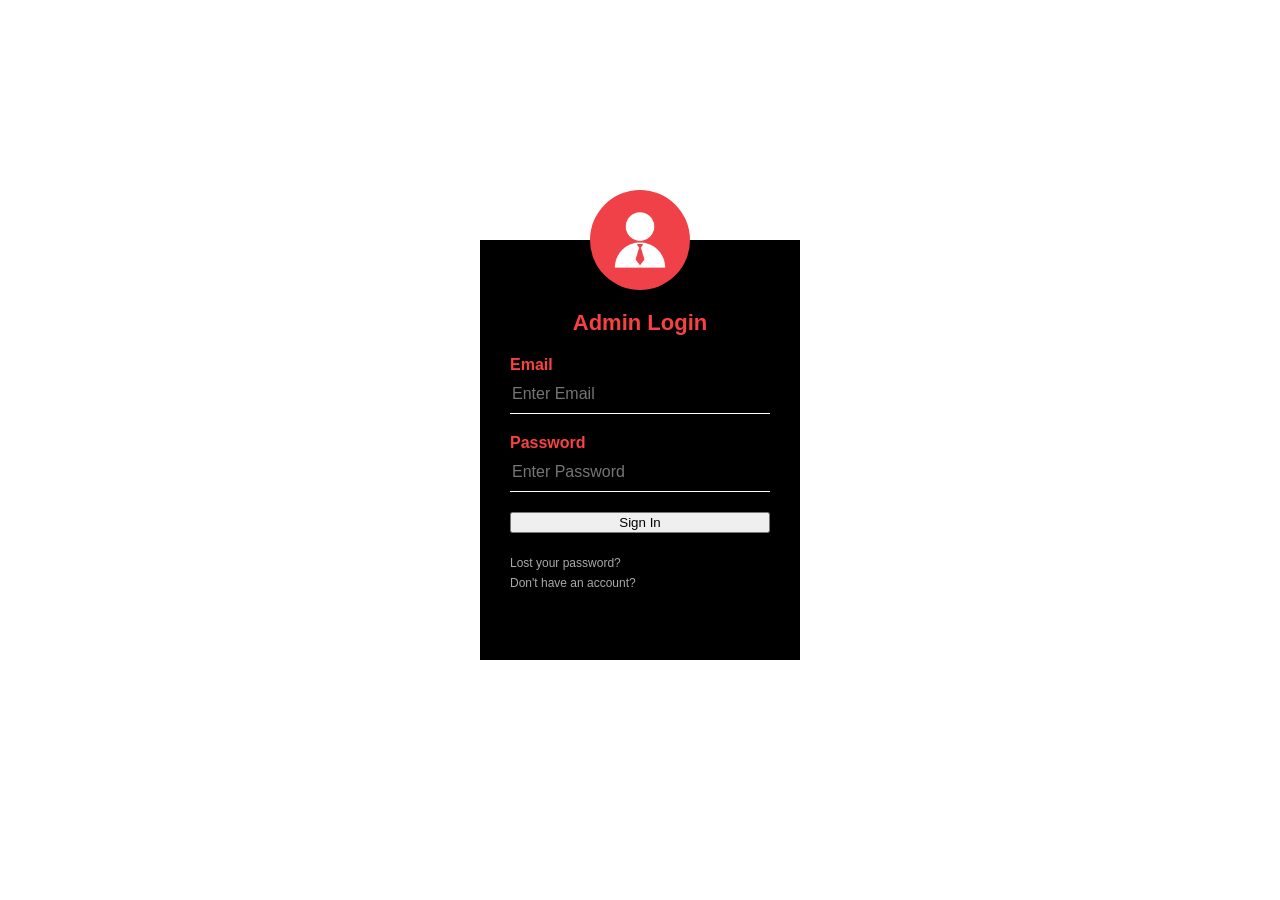
<file: html/admin.html>
<html>
<head>
    <title> Admin Sign In/Sign Up </title>
    <link rel="stylesheet" type="text/css" href="../css/style2.css" />
</head>

<body>
    <div class="loginbox">
        <img src="../CompAsset/Logo/admin.png" class="user">
        <h1>Admin Login</h1>
        <form>
            <p>Email</p>
            <input type="text" name="" placeholder="Enter Email">
            <p>Password</p>
            <input type="text" name="" placeholder="Enter Password">
            <input type="submit" name="" value="Sign In">
            <a href="#">Lost your password?</a><br>
            <a href="#">Don't have an account?</a>
        </form>
    </div>

</body>
</html>
</file>
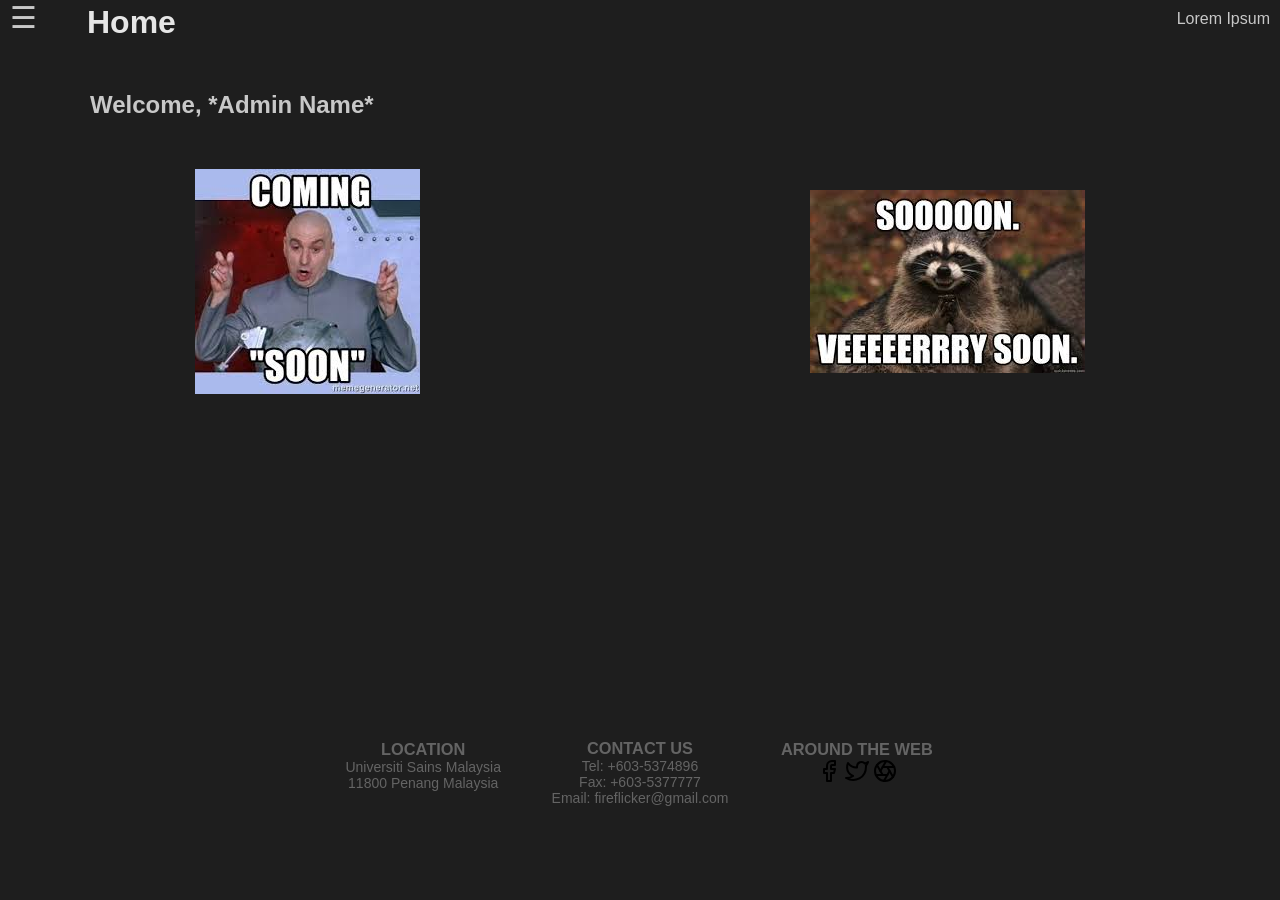
<file: html/adminHome.html>
<!DOCTYPE html>
<html>

<head>
    <meta charset="utf-8" />
    <title>Fire Flicker Admin</title>
    <meta name="viewport" content="width=device-width, initial-scale=1">
    <link rel="stylesheet" href="../css/adminHome.css">
    <script src="../js/adminHome.js"></script>
</head>

<body>

    <div class="wrapper">
        <div id = "navBar" class="navBar">
            <a href ="javascript:void(0)" id= "navC" class = "navC" 
            onclick = "closeMenu()">&times</a>
            <a href ="">Home</a>
            <a href ="">Manage Products</a>
            <a href ="">Manage Articles</a>
            <a href ="">Settings</a>
        </div>

        <span id="navO" class = "navO" onclick="openMenu()">&#9776</span>

         <div class="content">
            <h1 id="pageTittle" class="pageTittle">Home</h1>

            <a href= "adminLogin.html" id ="adminInfo" class="adminInfo">Lorem Ipsum</a>

            <h2>Welcome, *Admin Name*</h2>
            
            <div class = "images">
                <img src="../CompAsset/Misc/download.jpg" alt="">
                <img src="../CompAsset//Misc//images.jpg" alt="">
            </div>

         </div>
    </div>

</body>

<footer id="footer">
    <div class="container">

        <div class="grid-container">
            <div class="grid-item">
                <h3>LOCATION</h3>
                <p>Universiti Sains Malaysia
                    <br> 11800 Penang Malaysia</p>
            </div>
            <div class="grid-item">
                <h3>CONTACT US</h3>
                <p>Tel: +603-5374896</p>
                <p>Fax: +603-5377777</p>
                <p>Email: fireflicker@gmail.com</p>
            </div>
            <div class="grid-item">
                <h3>AROUND THE WEB</h3>
                <p>
                    <img src="../CompAsset/Logo/facebook.svg" alt="facebook logo">
                    <img src="../CompAsset/Logo/twitter.svg" alt="twitter logo">
                    <img src="../CompAsset/Logo/aperture.svg" alt="aperture logo">
                </p>
            </div>
        </div>
    </div>
</footer>
</file>
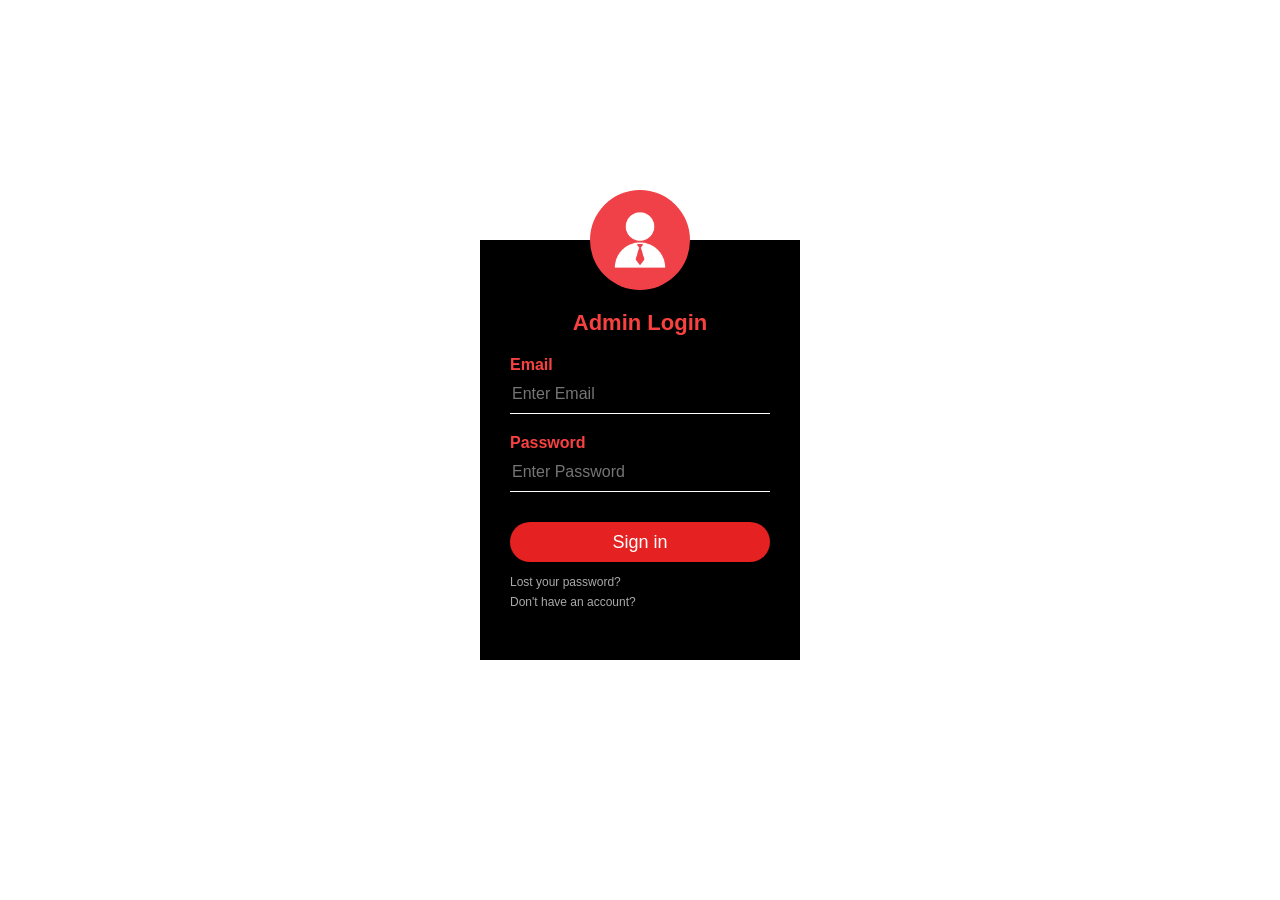
<file: html/adminLogin.html>
<html>
<head>
    <title>Admin Sign In </title>
    <link rel="stylesheet" type="text/css" href="../css/style2.css" />
</head>

<body>
    <div class="loginbox">
        <img src="../CompAsset/Logo/admin.png" class="user">
        <h1>Admin Login</h1>
        <form>
            <p>Email</p>
            <input type="text" name="" placeholder="Enter Email">
            <p>Password</p>
            <input type="text" name="" placeholder="Enter Password">
            <a href= "adminHome.html"><button type = "button" class = "button">Sign in</button></a><br>
            <a href="#">Lost your password?</a><br>
            <a href="adminsignup.html">Don't have an account?</a>
        </form>
    </div>

</body>
</html>
</file>
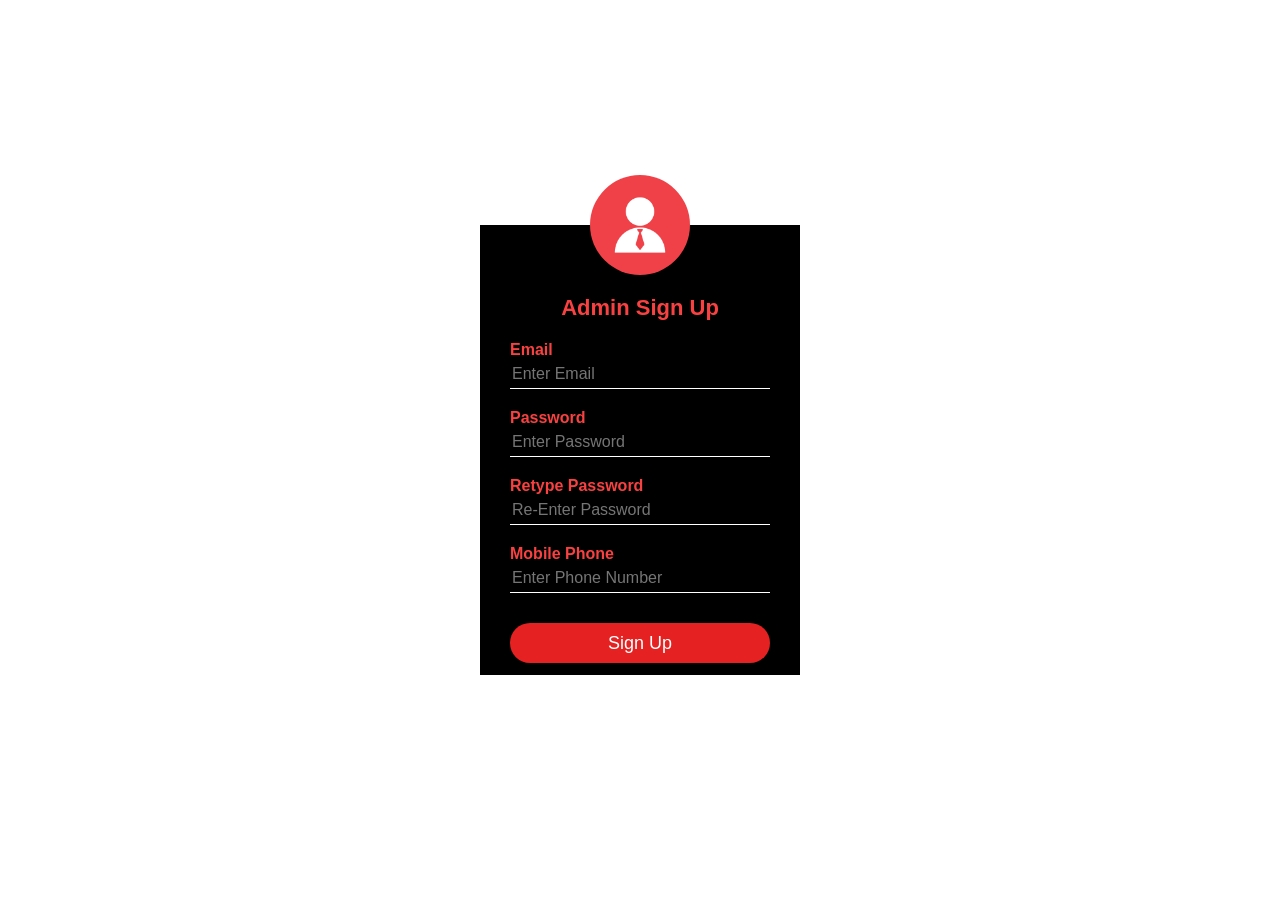
<file: html/adminsignup.html>
<html>
<head>
    <title>Admin Sign Up </title>
    <link rel="stylesheet" type="text/css" href="../css/style3.css" />
</head>

<body>
    <div class="loginbox">
        <img src="../CompAsset/Logo/admin.png" class="user">
        <h1>Admin Sign Up </h1>
        <form>
            <p>Email</p>
            <input type="text" name="" placeholder="Enter Email">
            <p>Password</p>
            <input type="text" name="" placeholder="Enter Password">
            <p>Retype Password</p>
            <input type="text" name="" placeholder="Re-Enter Password">
            <p>Mobile Phone</p>
            <input type="tel" name="" placeholder="Enter Phone Number">
            <a href= "adminLogin.html"><button type = "button" class = "button">Sign Up</button></a><br>
        </form>
    </div>

</body>
</html>
</file>
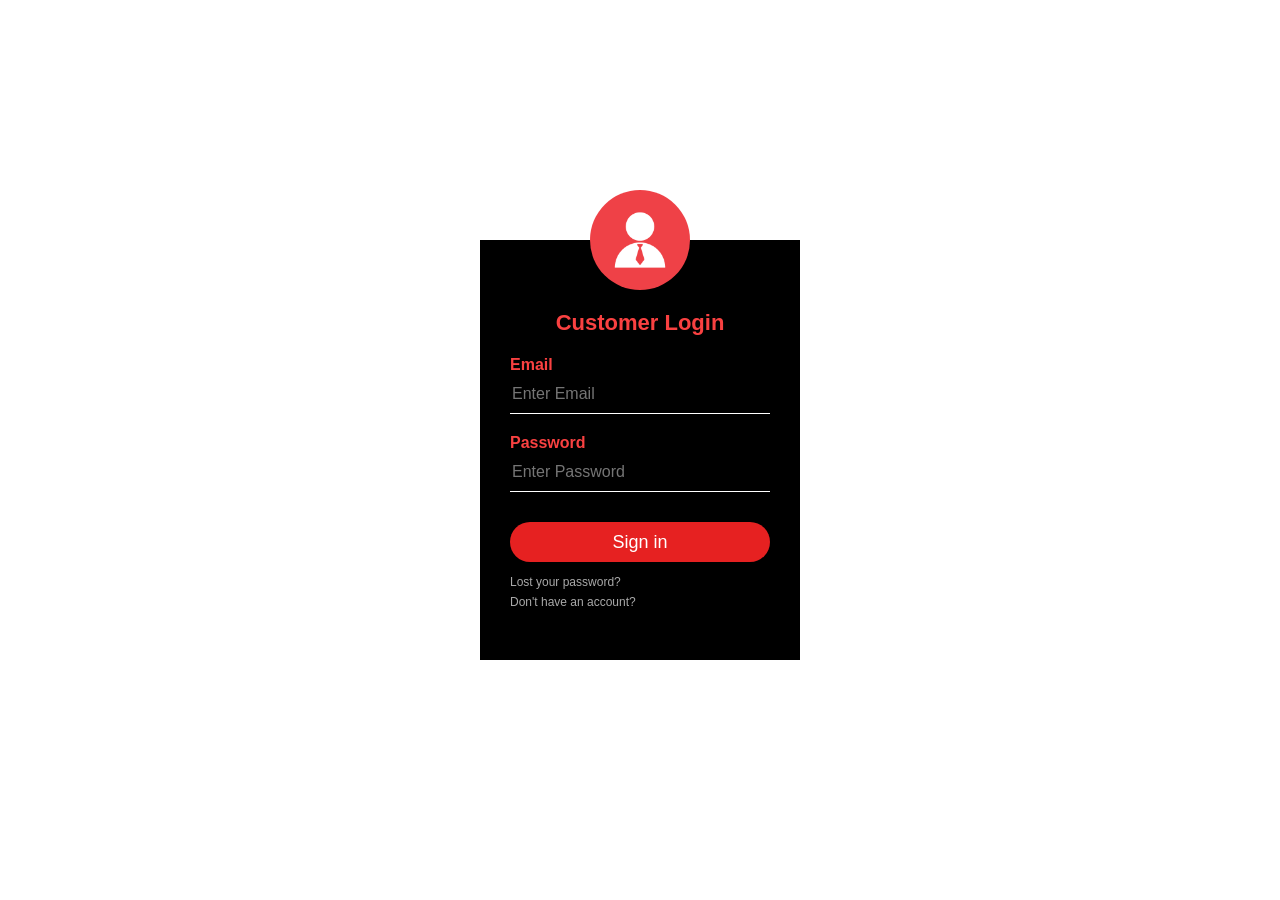
<file: html/customerLogin.html>
<html>
<head>
    <title>Customer Log In</title>
    <link rel="stylesheet" type="text/css" href="../css/style2.css" />
</head>

<body>
    <div class="loginbox">
        <img src="../CompAsset/Logo/admin.png" class="user">
        <h1>Customer Login</h1>
        <form>
            <p>Email</p>
            <input type="text" name="" placeholder="Enter Email">
            <p>Password</p>
            <input type="text" name="" placeholder="Enter Password">
            <a href= "home.html"><button type = "button" class = "button">Sign in</button></a><br>
            <a href="#">Lost your password?</a><br>
            <a href="customersignup.html">Don't have an account?</a>
        </form>
    </div>

</body>
</html>
</file>
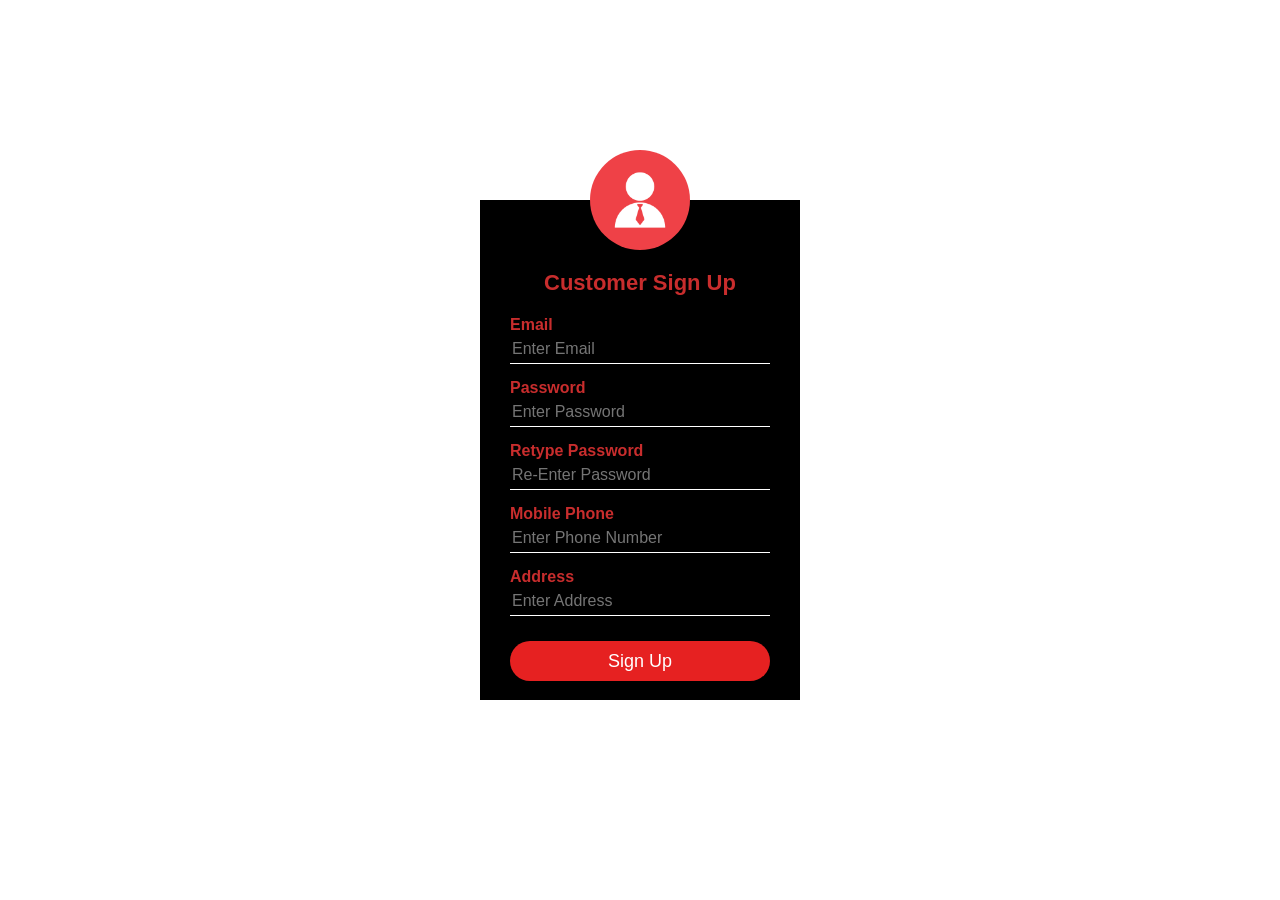
<file: html/customersignup.html>
<html>
<head>
    <title>Customer Sign Up </title>
    <link rel="stylesheet" type="text/css" href="../css/style1.css" />
</head>

<body>
    <div class="loginbox">
        <img src="../CompAsset/Logo/admin.png" class="user">
        <h1>Customer Sign Up </h1>
        <form>
            <p>Email</p>
            <input type="text" name="" placeholder="Enter Email">
            <p>Password</p>
            <input type="text" name="" placeholder="Enter Password">
            <p>Retype Password</p>
            <input type="text" name="" placeholder="Re-Enter Password">
            <p>Mobile Phone</p>
            <input type="tel" name="" placeholder="Enter Phone Number">
            <p>Address</p>
            <input type="text" name="" placeholder="Enter Address">
            <a href= "customerLogin.html"><button type = "button" class = "button">Sign Up</button></a>
        </form>
    </div>

</body>
</html>
</file>
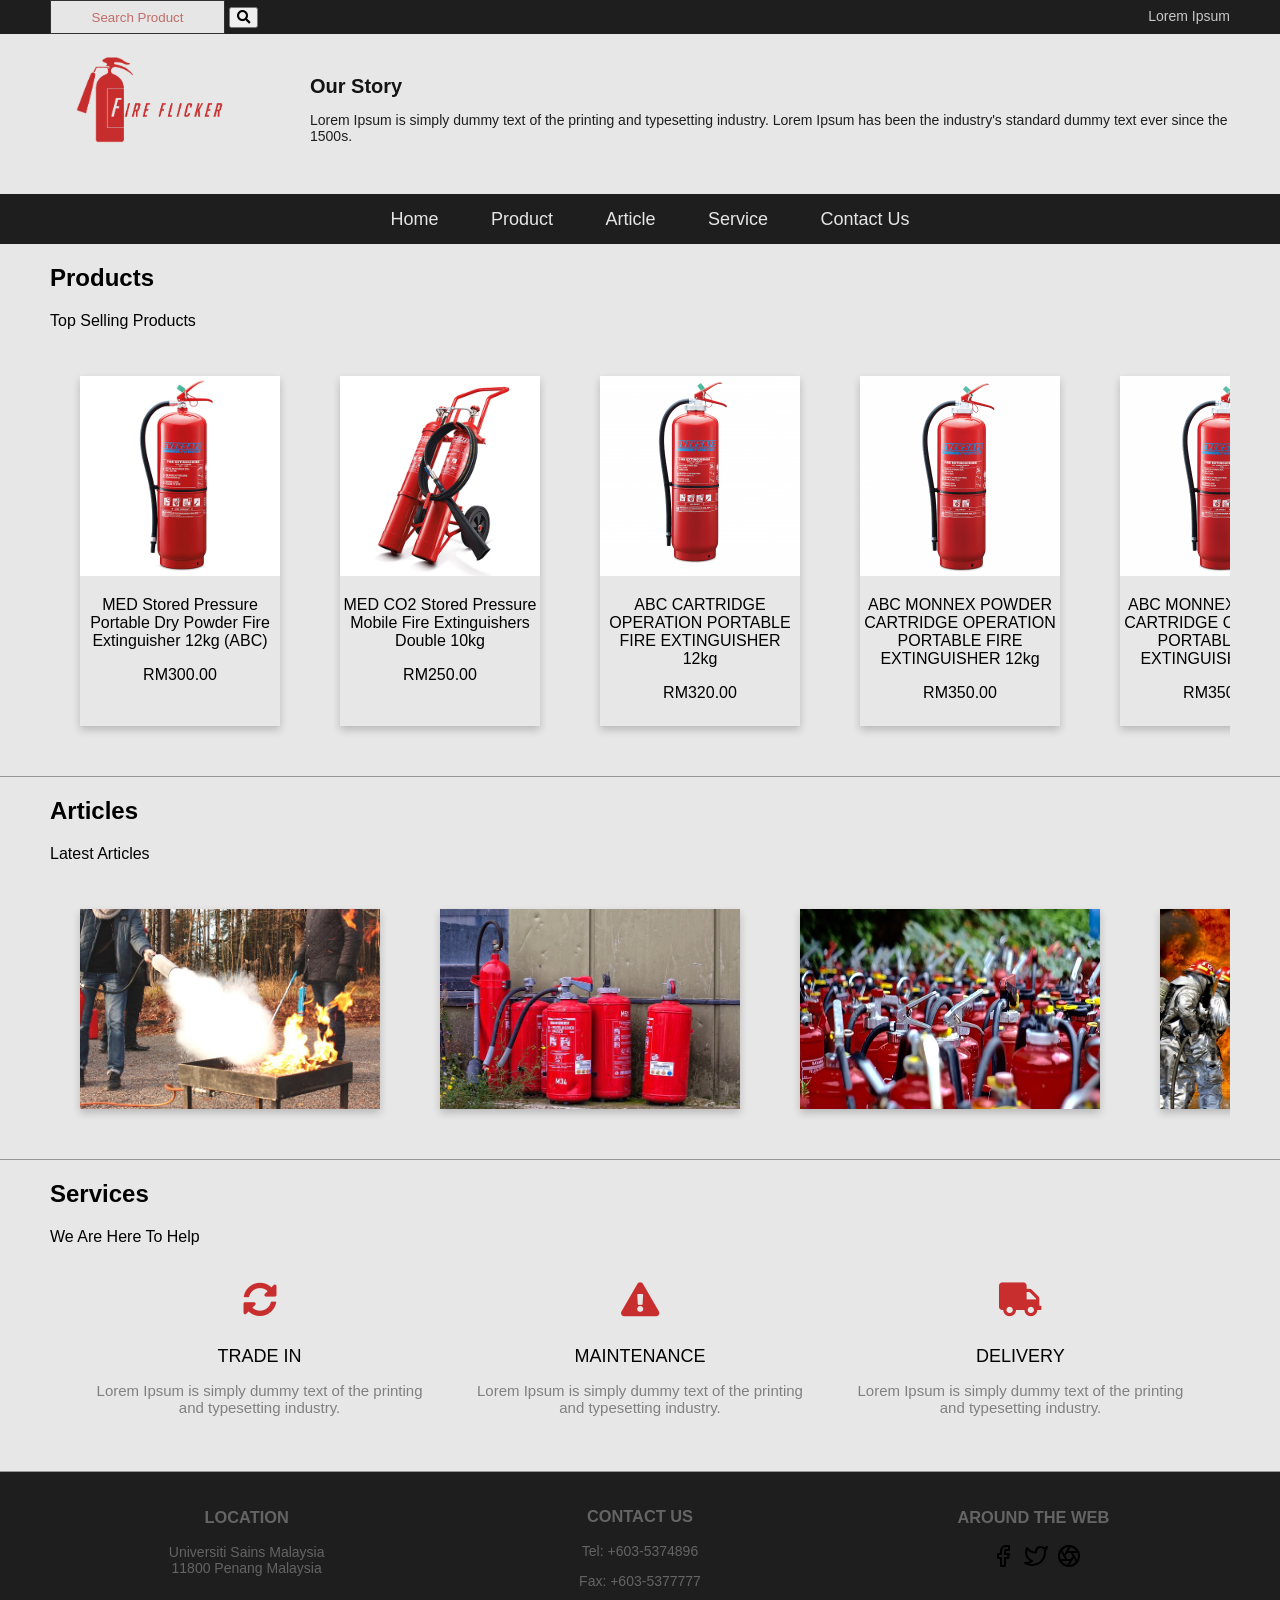
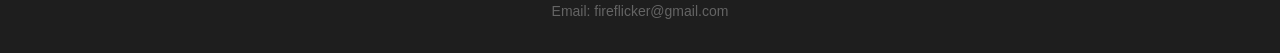
<file: html/home.html>
<!DOCTYPE html>
<html>

<head>
    <meta charset="utf-8" />
    <title>Fire Flicker</title>
    <meta name="viewport" content="width=device-width, initial-scale=1">
    <link rel="stylesheet" href="../css/home.css">
    <link rel="stylesheet" href="https://use.fontawesome.com/releases/v5.4.1/css/all.css" integrity="sha384-5sAR7xN1Nv6T6+dT2mhtzEpVJvfS3NScPQTrOxhwjIuvcA67KV2R5Jz6kr4abQsz"
        crossorigin="anonymous">
</head>

<body>

    <!-- Header -->
    <div class="header" id="about">
        <input type="text" placeholder="Search Product">
        <button class="btn">
            <i class="fas fa-search"></i>
        </button>
        <div class="headerR">
            <a href= "customerLogin.html">Lorem Ipsum</a>
            <!-- User Data Script-->
        </div>
    </div>

    <div class="logo">
        <div class="logoBar">
            <img class="img" src="../CompAsset/Logo/Lgoo2.png" alt="">
        </div>

        <div class="logoSub">
            <h1>Our Story</h1>
            <p>Lorem Ipsum is simply dummy text of the printing and typesetting industry. Lorem Ipsum has been the industry's
                standard dummy text ever since the 1500s.</p>
        </div>
    </div>

    <!-- Top Nav -->
    <div class="topnav">
        <div class="topnavSub">
            <a href="home.html">Home</a>
            <a href="#product">Product</a>
            <a href="#articles">Article</a>
            <a href="#services">Service</a>
            <a href="#footer">Contact Us</a>
        </div>
    </div>

    <!-- Content -->
    <section id="product">
        <div class="container">
            <h2>Products</h2>
            <p>Top Selling Products</p>
            <div class="productImageHeader">
                <div class="productCard">
                    <img src="../CompAsset/Product/MED Stored Pressure Portable Dry Powder Fire Extinguisher 12kg (ABC).jpg" alt="">
                    <p>MED Stored Pressure Portable Dry Powder Fire Extinguisher 12kg (ABC)</p>
                    <p>RM300.00</p>
                </div>
                <div class="productCard">
                    <img src="../CompAsset/Product/MED CO2 Stored Pressure Mobile Fire Extinguishers Double 10kg.jpg" alt="">
                    <p>MED CO2 Stored Pressure Mobile Fire Extinguishers Double 10kg</p>
                    <p>RM250.00</p>
                </div>
                <div class="productCard">
                    <img src="../CompAsset/Product/ABC CARTRIDGE OPERATION PORTABLE FIRE EXTINGUISHER 12kg.PNG" alt="">
                    <p>ABC CARTRIDGE OPERATION PORTABLE FIRE EXTINGUISHER 12kg</p>
                    <p>RM320.00</p>
                </div>
                <div class="productCard">
                    <img src="../CompAsset/Product/ABC_MONNEX POWDER CARTRIDGE OPERATION PORTABLE FIRE EXTINGUISHER 12kg.PNG" alt="">
                    <p>ABC MONNEX POWDER CARTRIDGE OPERATION PORTABLE FIRE EXTINGUISHER 12kg</p>
                    <p>RM350.00</p>
                </div>
                <div class="productCard">
                    <img src="../CompAsset/Product/ABC_MONNEX POWDER CARTRIDGE OPERATION PORTABLE FIRE EXTINGUISHER 12kg.PNG" alt="">
                    <p>ABC MONNEX POWDER CARTRIDGE OPERATION PORTABLE FIRE EXTINGUISHER 12kg</p>
                    <p>RM350.00</p>
                </div>
                <div class="more">
                    <a href="#">
                        <img src="../CompAsset/Logo/more-horizontal.svg" alt="more logo">
                    </a>
                </div>
            </div>

        </div>
    </section>
    <section id="articles">
        <div class="container">
            <h2>Articles</h2>
            <p>Latest Articles</p>
            <div class="productImageHeader">
                <div class="newsCard">
                    <a href="news.html">
                        <img src="../CompAsset/News/fire-2775219_640.jpg" alt="news img">
                    </a>
                </div>
                <div class="newsCard">
                    <a href="news.html">
                        <img src="../CompAsset/News/fire-extinguisher-970162_640.jpg" alt="news img">
                    </a>
                </div>
                <div class="newsCard">
                    <a href="news.html">
                        <img src="../CompAsset/News/fire-protection-3593033_640.jpg" alt="news img">
                    </a>
                </div>
                <div class="newsCard">
                    <a href="news.html">
                        <img src="../CompAsset/News/firefighters-115800_640.jpg" alt="news img">
                    </a>
                </div>
                <div class="moreNews">
                    <a href="news.html">
                        <img src="../CompAsset/Logo/more-horizontal.svg" alt="more logo">
                    </a>
                </div>
            </div>
        </div>
    </section>
    <section id="services">
        <div class="container">
            <h2>Services</h2>
            <p>We Are Here To Help</p>
            <div class="cen">
                <div class="service">
                    <i class="fas fa-sync-alt"></i>
                    <h2>Trade In</h2>
                    <p>Lorem Ipsum is simply dummy text of the printing and typesetting industry.</p>
                </div>

                <div class="service">
                    <i class="fas fa-exclamation-triangle"></i>
                    <h2>Maintenance</h2>
                    <p>Lorem Ipsum is simply dummy text of the printing and typesetting industry.</p>
                </div>

                <div class="service">
                    <i class="fas fa-truck"></i>
                    <h2>Delivery</h2>
                    <p>Lorem Ipsum is simply dummy text of the printing and typesetting industry.</p>
                </div>
            </div>
        </div>
    </section>

</body>
<footer id="footer">
    <div class="container">

        <div class="grid-container">
            <div class="grid-item">
                <h3>LOCATION</h3>
                <p>Universiti Sains Malaysia
                    <br> 11800 Penang Malaysia</p>
            </div>
            <div class="grid-item">
                <h3>CONTACT US</h3>
                <p>Tel: +603-5374896</p>
                <p>Fax: +603-5377777</p>
                <p>Email: fireflicker@gmail.com</p>
            </div>
            <div class="grid-item">
                <h3>AROUND THE WEB</h3>
                <p>
                    <img src="../CompAsset/Logo/facebook.svg" alt="facebook logo">
                    <img src="../CompAsset/Logo/twitter.svg" alt="twitter logo">
                    <img src="../CompAsset/Logo/aperture.svg" alt="aperture logo">
                </p>
            </div>
        </div>
    </div>
</footer>

</html>
</file>
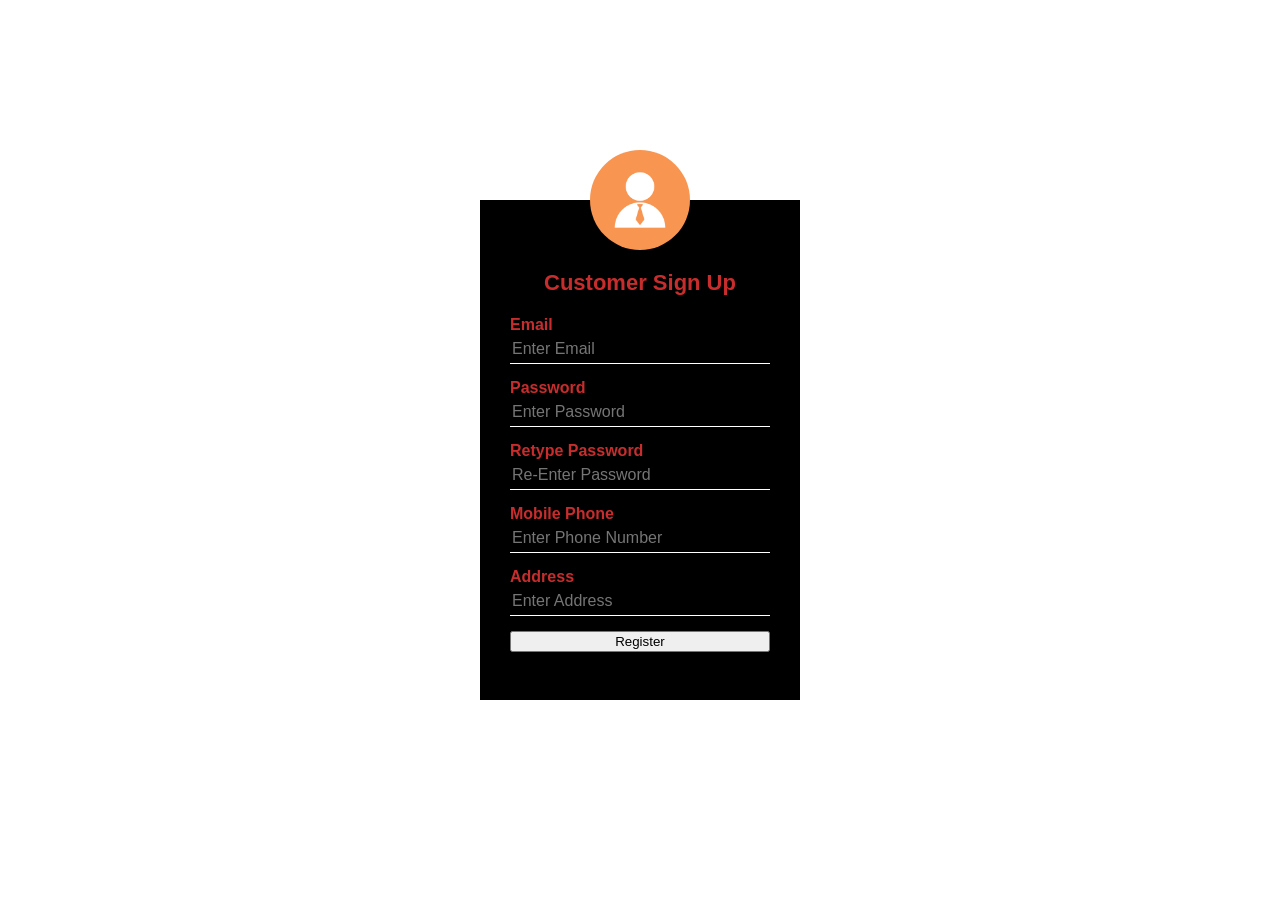
<file: html/signup.html>
<html>
<head>
    <title> Customer Sign In/Sign Up </title>
    <link rel="stylesheet" type="text/css" href="../css/style1.css" />
</head>

<body>
    <div class="loginbox">
        <img src="../CompAsset/Logo/customer.png" class="user">
        <h1>Customer Sign Up </h1>
        <form>
            <p>Email</p>
            <input type="text" name="" placeholder="Enter Email">
            <p>Password</p>
            <input type="text" name="" placeholder="Enter Password">
            <p>Retype Password</p>
            <input type="text" name="" placeholder="Re-Enter Password">
            <p>Mobile Phone</p>
            <input type="tel" name="" placeholder="Enter Phone Number">
            <p>Address</p>
            <input type="text" name="" placeholder="Enter Address">
            <input type="submit" name="" value="Register">
        </form>
    </div>

</body>
</html>
</file>
<file: css/style2.css>
body {
    margin: 0;
    padding: 0;
    background: url();
    background-size: cover;
    background-position: center;
    font-family: sans-serif;
}

.loginbox {
    width: 320px;
    height: 420px;
    background: #000;
    color: #fff;
    top: 50%;
    left: 50%;
    position: absolute;
    transform: translate(-50%,-50%);
    box-sizing: border-box;
    padding: 70px 30px;
}

.user {
    width: 100px;
    height: 100px;
    border-radius: 50%;
    position: absolute;
    top: -50px;
    left: calc(50% - 50px);
}

h1 {
    margin: 0;
    padding: 0 0 20px;
    text-align: center;
    top: 100px;
    font-size: 22px;
    color: #f94141;
}

.loginbox p {
    margin: 0;
    padding: 0;
    font-weight: bold;
    color: #f94141;
}

.loginbox input {
    width: 100%;
    margin-bottom: 20px;
}

.loginbox input[type="text"], input[type="password"] {
    border: none;
    border-bottom: 1px solid #fff;
    background: transparent;
    outline: none;
    height: 40px;
    font-size: 16px;
    color: #fff;
}
.button{
    border: none;
    outline: none;
    height: 40px;
    background: #e62121;
    font-size: 18px;
    color: #fff;
    border-radius: 20px;
    margin-left: auto;
    margin-right:auto;
    width: 100%;
    margin-bottom: 10px;
    margin-top:10px;
}

.button:hover{
    cursor: pointer;
    background: #ff0000;
    color: #000;
}

.loginbox a {
    text-decoration: none;
    font-size: 12px;
    line-height: 20px;
    color: darkgrey;
}

.loginbox a:hover {
    color:#f94141 ;
}
</file>
<file: css/adminHome.css>
*{
    margin:0;
    padding: 0;
    text-decoration: none;
    list-style: none;
}

body{
    width: 100%;
    height: 100vh;
    font-family: sans-serif;
    background: rgb(30,30,30);
}

.navO{
    color: rgb(200,200,200);
    font-size: 30px;
    float: left;
    margin-left: 10px;
    margin-right: 50px;
    display:block;
    cursor: pointer;
    transition: .3s;
}

.navO:hover{
    color:rgb(200,46,46);
}

.navBar{
    width: 0;
    overflow-x: hidden;
    height: 100vh;
    z-index: 1;
    position: fixed;
    background: rgba(90, 90, 90, 0.9);
    transition: .3s;
    display: block;
}

.navBar a{
    color: rgb(200,200,200);
    font-size: 30px;
    text-decoration: none;
    display: block;
    font-family: sans-serif;
    margin-top: 20px;
    margin-left: 30px;
    padding: 10px;
    transition: .3s;
    clear: left;
}

.navC{
    float: left;
    margin: 10px 0 0 10px;
}

.navC:hover{
    color: rgb(200,46,46);
}

.navBar a:not(:first-child):hover{
    background: rgb(200, 46, 46);

}

.pageTittle{
    display: inline-flex;
    color: rgb(230,230,230);
    padding-top: 4px;
}

.adminInfo{
    float: right;
    padding-top: 10px;
    margin-right: 10px;
    color: rgb(200,200,200);
}

.adminInfo:hover{
    color: rgb(200,46,46);
}

h2{
    margin-top: 50px;
    margin-left: 90px;
    color: rgb(200,200,200);
}

.content{
    height: 80vh;
}

.images{
    display: flex;
    width: 100%;
}

.images img{
    padding-top: 50px;
    margin:auto;
}

footer{
    display: flex;
    left: 0;
    bottom: 0;
    width: 100%;
    height: auto;
     background-color: rgb(30, 30, 30);
     color: rgb(100, 100, 100);
    /*text-align: center;*/
 }
 

.container{
    margin: auto;
}

.grid-container {
    display: grid;
   /* grid-column-gap: 20px;*/
    grid-template-columns: auto;
    background-color:  rgb(30, 30, 30);
   /* padding: 10px;*/
}

.grid-item {
    background-color: transparent;
   /* border: 1px solid rgba(0, 0, 0, 0.8);*/
    padding: 0px;
    width: 100%;
    font-size: 14px;
    text-align: center;
}

@media only screen and (min-width: 500px){
    
    .grid-container{
        grid-template-columns: 1fr 1fr 1fr;
    }

    .grid-item{
        width: auto;
        padding: 20px;
    }

    .grid-item:nth-child(even){
        padding-top:19px;
    }

}
</file>
<file: css/style3.css>
body {
    margin: 0;
    padding: 0;
    background: url();
    background-size: cover;
    background-position: center;
    font-family: sans-serif;
}

.loginbox {
    width: 320px;
    height: 450px;
    background: #000;
    color: #fff;
    top: 50%;
    left: 50%;
    position: absolute;
    transform: translate(-50%,-50%);
    box-sizing: border-box;
    padding: 70px 30px;
}

.user {
    width: 100px;
    height: 100px;
    border-radius: 50%;
    position: absolute;
    top: -50px;
    left: calc(50% - 50px);
}

h1 {
    margin: 0;
    padding: 0 0 20px;
    text-align: center;
    top: 90px;
    font-size: 22px;
    color: #f94141;
}

.loginbox p {
    margin: 0;
    padding: 0;
    font-weight: bold;
    color: #f94141;
}

.loginbox input {
    width: 100%;
    margin-bottom: 20px;
}

.loginbox input[type="text"], input[type="password"], input[type="tel"] {
        border: none;
        border-bottom: 1px solid #fff;
        background: transparent;
        outline: none;
        height: 30px;
        font-size: 16px;
        color: #fff;
}

.button{
    border: none;
    outline: none;
    height: 40px;
    background: #e62121;
    font-size: 18px;
    color: #fff;
    border-radius: 20px;
    margin-left: auto;
    margin-right:auto;
    width: 100%;
    margin-bottom: 10px;
    margin-top:10px;
}

.button:hover{
    cursor: pointer;
    background: #ff0000;
    color: #000;
}
</file>
<file: css/style1.css>
body {
    margin: 0;
    padding: 0;
    background: url();
    background-size: cover;
    background-position: center;
    font-family: sans-serif;
}

.loginbox {
    width: 320px;
    height: 500px;
    background: #000;
    color: #fff;
    top: 50%;
    left: 50%;
    position: absolute;
    transform: translate(-50%,-50%);
    box-sizing: border-box;
    padding: 70px 30px;
}

.user {
    width: 100px;
    height: 100px;
    border-radius: 50%;
    position: absolute;
    top: -50px;
    left: calc(50% - 50px);
}

h1 {
    margin: 0;
    padding: 0 0 20px;
    text-align: center;
    top: 90px;
    font-size: 22px;
    color: rgb(200,45,45);
}

.loginbox p {
    margin: 0;
    padding: 0;
    font-weight: bold;
    color: rgb(200,45,45);
}

.loginbox input {
    width: 100%;
    margin-bottom: 15px;
}

.loginbox input[type="text"], input[type="password"], input[type="tel"] {
    border: none;
    border-bottom: 1px solid #fff;
    background: transparent;
    outline: none;
    height: 30px;
    font-size: 16px;
    color: #fff;
}

.button{
    border: none;
    outline: none;
    height: 40px;
    background: #e62121;
    font-size: 18px;
    color: #fff;
    border-radius: 20px;
    margin-left: auto;
    margin-right:auto;
    width: 100%;
    margin-bottom: 10px;
    margin-top:10px;
}

.button:hover{
    cursor: pointer;
    background: #ff0000;
    color: #000;
}
</file>
<file: css/home.css>
html {
    scroll-behavior: smooth;
}

body{
    background-color: rgb(231, 231, 231);
    height:100%;
    width: 100%;
    margin: 0px;
    font-family: sans-serif;
}

.container{
    margin-left:50px;
    margin-right:50px;
}

/*#region header*/
.header {
    background: rgb(30, 30, 30);
}

.header input[type = "text"]{
    margin-left: 50px;
    text-align: center;
    color: rgb(30, 30, 30);
    background: rgb(230,230,230);
    border: 1px solid rgb(50, 50, 50);
    height : 30px;
    caret-color: rgb(200, 46, 46);
}

.header input::placeholder{
    color: rgb(196, 107, 107);
}

.headerR{
    padding-top: 7px;
    padding-right: 50px;
    float: right;
}

.headerR a{
    color: rgb(200, 200, 200);
    text-decoration: none;
    font-size: 14px;
    cursor: pointer;
}

.headerR a:hover
{
    color:rgb(200, 46, 46);
}
/*#endregion*/


/*#region logoBar*/

.logo{
    margin-bottom: 50px;
}

.logoBar{
    margin-top: 20px;
    margin-left: 0px;
}

.logoBar img{
    float: left;
    justify-content: center;
    margin-right: 10px;
    margin-top: 0px;
    width:300px;
    height:96px;
}

.logoSub{
    padding-top: 3px;
    margin-left: 50px;
    margin-right: 50px;
}

.logoSub h1{
    padding-top: 5px;
    font-size: 20px;
    color: rgb(20, 20, 20)
}

.logoSub p{
    font-size: 14px;
    color: rgb(30, 30, 30);
}

/*#endregion*/


/*#region navBar*/
.topnav {
    display : flex;
    height: 50px;
    background-color: rgb(30, 30, 30);
    border-color: rgb(30, 30, 30);
}

.topnavSub{
    padding-top: 15px;
    margin-left: auto;
    margin-right: auto;
}

.topnavSub a {
    margin-left: 20px;
    color: rgb(230, 230, 230);
    text-align: center;
    text-decoration: none;
    padding: 14px 14px;
    font-size: 18px;
}

.topnavSub a:hover {
    background-color: rgb(200, 46, 46);
    color: rgb(230,230,230);
    text-decoration: underline;
    text-decoration-color: rgb(200, 200, 200);
}


/*#endregion*/


/*#region Reactive Component*/
@media only screen and (max-width: 768px) and (min-width: 300px) {
    
    .header input[type = "text"]
    {
        margin-left: 10px;
    }

    .headerR{
        padding-right: 20px;
    }

    .headerR a{
        font-size: 12px;
    }

    .logo{
        margin-bottom: 20px;
    }
    
    .logoBar{
        display:flex;
        margin-left: 0px;
    }
    
    .logoBar img{
        float: none;
        margin-left: auto;
        margin-right: auto;
    }
    
    .logoSub{
        text-align: center;
    }
    
    .topnavSub a{
        margin-left: 10px;
        font-size: 16px;
    }
    
}


/*#endregion*/

section{
    width:100%;
    height:auto;
    justify-content: center;
    align-items: center;
    border-bottom: 0.5px solid rgb(150, 150, 150);
}

.productImageHeader {
    display: flex;
    overflow-x: scroll;
    margin-bottom: 20px;
}

.productCard {
    box-shadow: 0 4px 8px 0 rgba(0, 0, 0, 0.2);
  max-width: 200px;
  height: 350px;
  margin: 30px;
  text-align: center;
}

.more img{
    padding-top: 150px;
    height:100px;
    width:50px;
    text-align: center;
}

.productImageHeader .productCard img {
    width: auto;
    height: 200px;
}


.newsCard {
    width:400px;
    height: 200px;
    box-shadow: 0 4px 8px 0 rgba(0, 0, 0, 0.2);
    margin: 30px;    
}

.productImageHeader .newsCard img {
    width: 300px;
    height:100%;
}

.moreNews img{
    padding-top: 90px;
    height:100px;
    width:50px;
    text-align: center;
}

.cen{
    max-width: 1200px;
    margin: auto;
    overflow-x: hidden;
    padding: 20px;
    padding-top:0px;
    text-align: center;
}

.service{
    display: inline-block;
    width: calc(100% / 3);
    margin: 0 -2px;
    padding: 20px;
    box-sizing: border-box;
    cursor: pointer;
    transition: 0.4s;
}

.service:hover{
    background-color: #ddd;
}

.service i{
    color: rgb(200, 46, 46);
    font-size: 34px;
    margin-bottom: 30px;
}

.service h2{
    font-size: 18px;
    text-transform: uppercase;
    font-weight: 500;
    margin: 0;
}

.service p{
    color: grey;
    font-size: 15px;
    font-weight: 500;
}

.service i{
    color: rgb(200, 46, 46);
    font-size: 34px;
    margin-bottom: 30px;
}

footer{
    left: 0;
    bottom: 0;
    width: 100%;
    height: auto;
     background-color: rgb(30, 30, 30);
     color: rgb(100, 100, 100);
    /*text-align: center;*/
 }
 
 
 .grid-container {
     display: grid;
    /* grid-column-gap: 20px;*/
     grid-template-columns: auto;
     background-color:  rgb(30, 30, 30);
    /* padding: 10px;*/
 }
 
 .grid-item {
     background-color: transparent;
    /* border: 1px solid rgba(0, 0, 0, 0.8);*/
     padding: 0px;
     width: 100%;
     font-size: 14px;
     text-align: center;
 }
 
 .grid-item img{
     padding-left: 5px;
 }
 
/*For footer responsive*/
@media only screen and (min-width: 500px){
    
    .grid-container{
        grid-template-columns: 1fr 1fr 1fr;
    }

    .grid-item{
        width: auto;
        padding: 20px;
    }

    .grid-item:nth-child(even){
        padding-top:19px;
    }

}

@media only screen and (max-width: 560px){
    
    .logo{
        margin-bottom: 10px;
    }
    
    .topnavSub a{
        margin-left: 0px;
        padding: 10px 10px;
        font-size: 14px;
    }

    .service{
        width:100%;
    }

}
</file>
